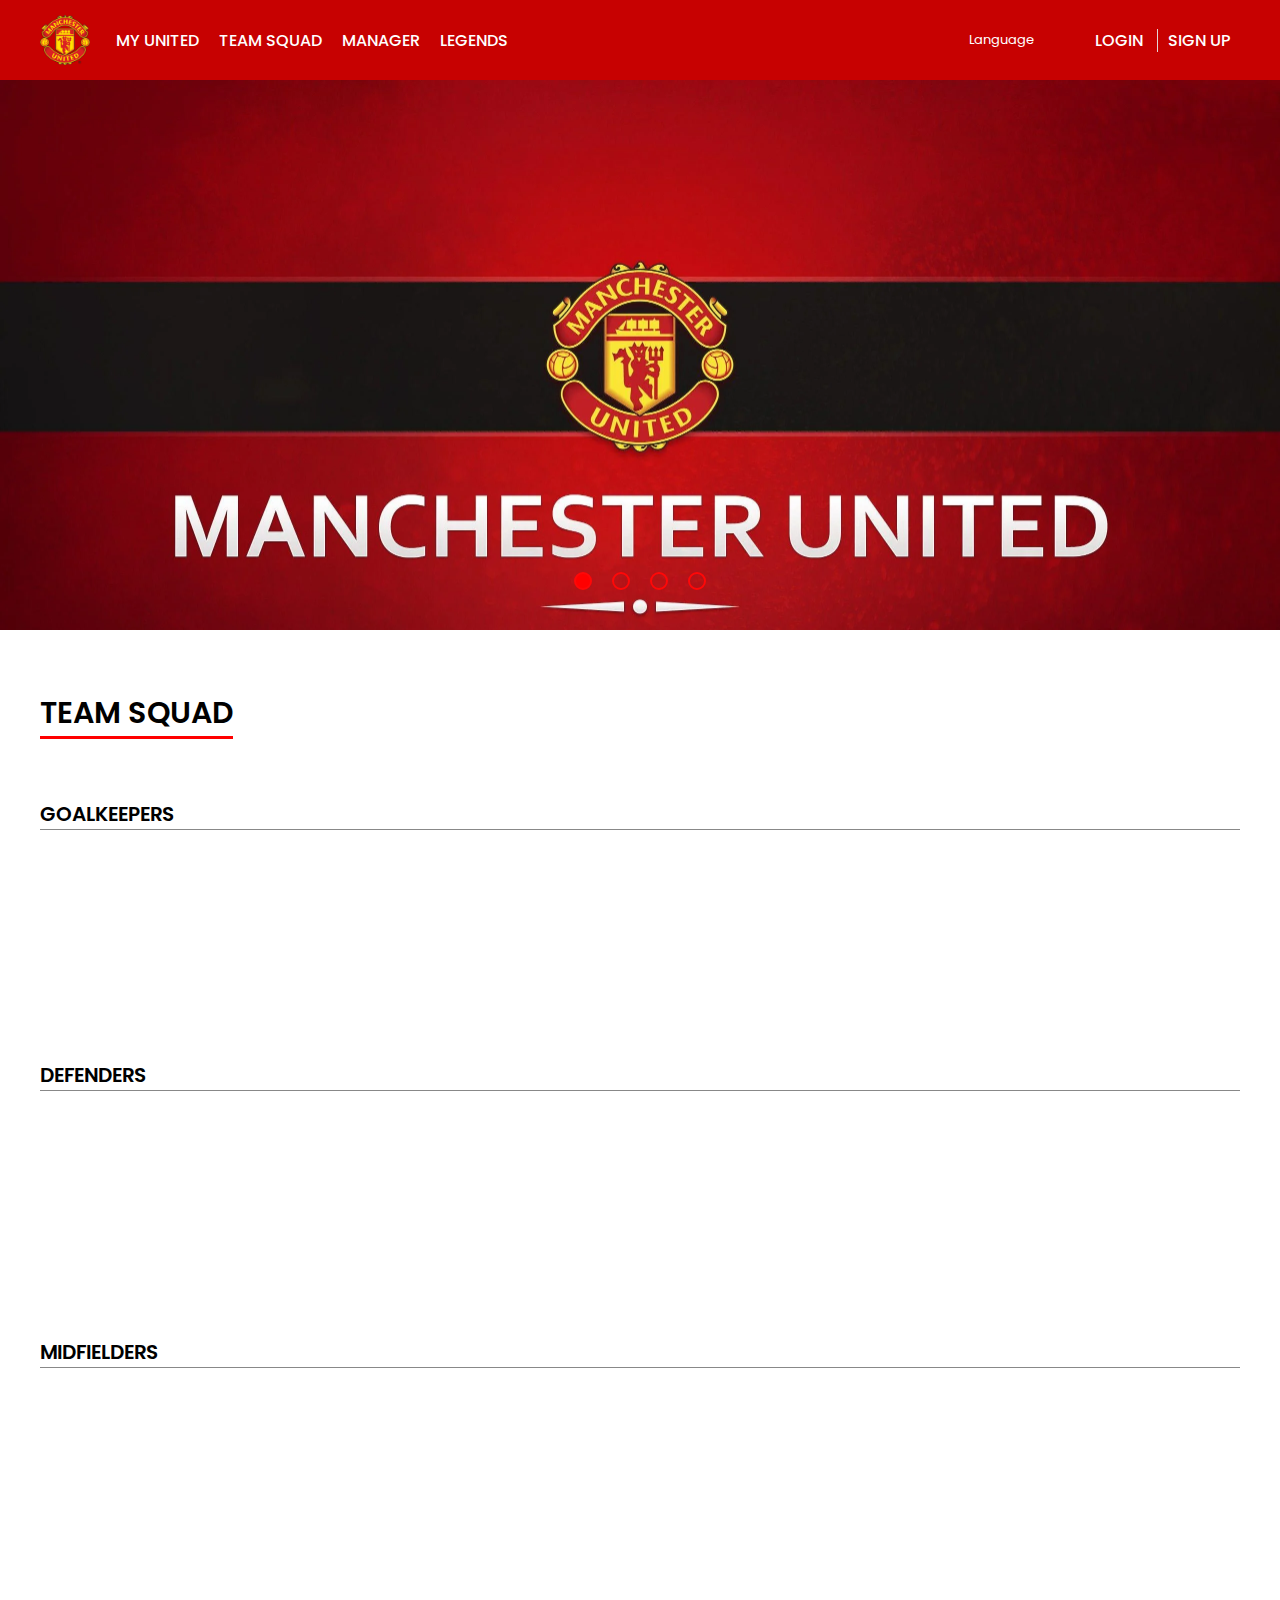
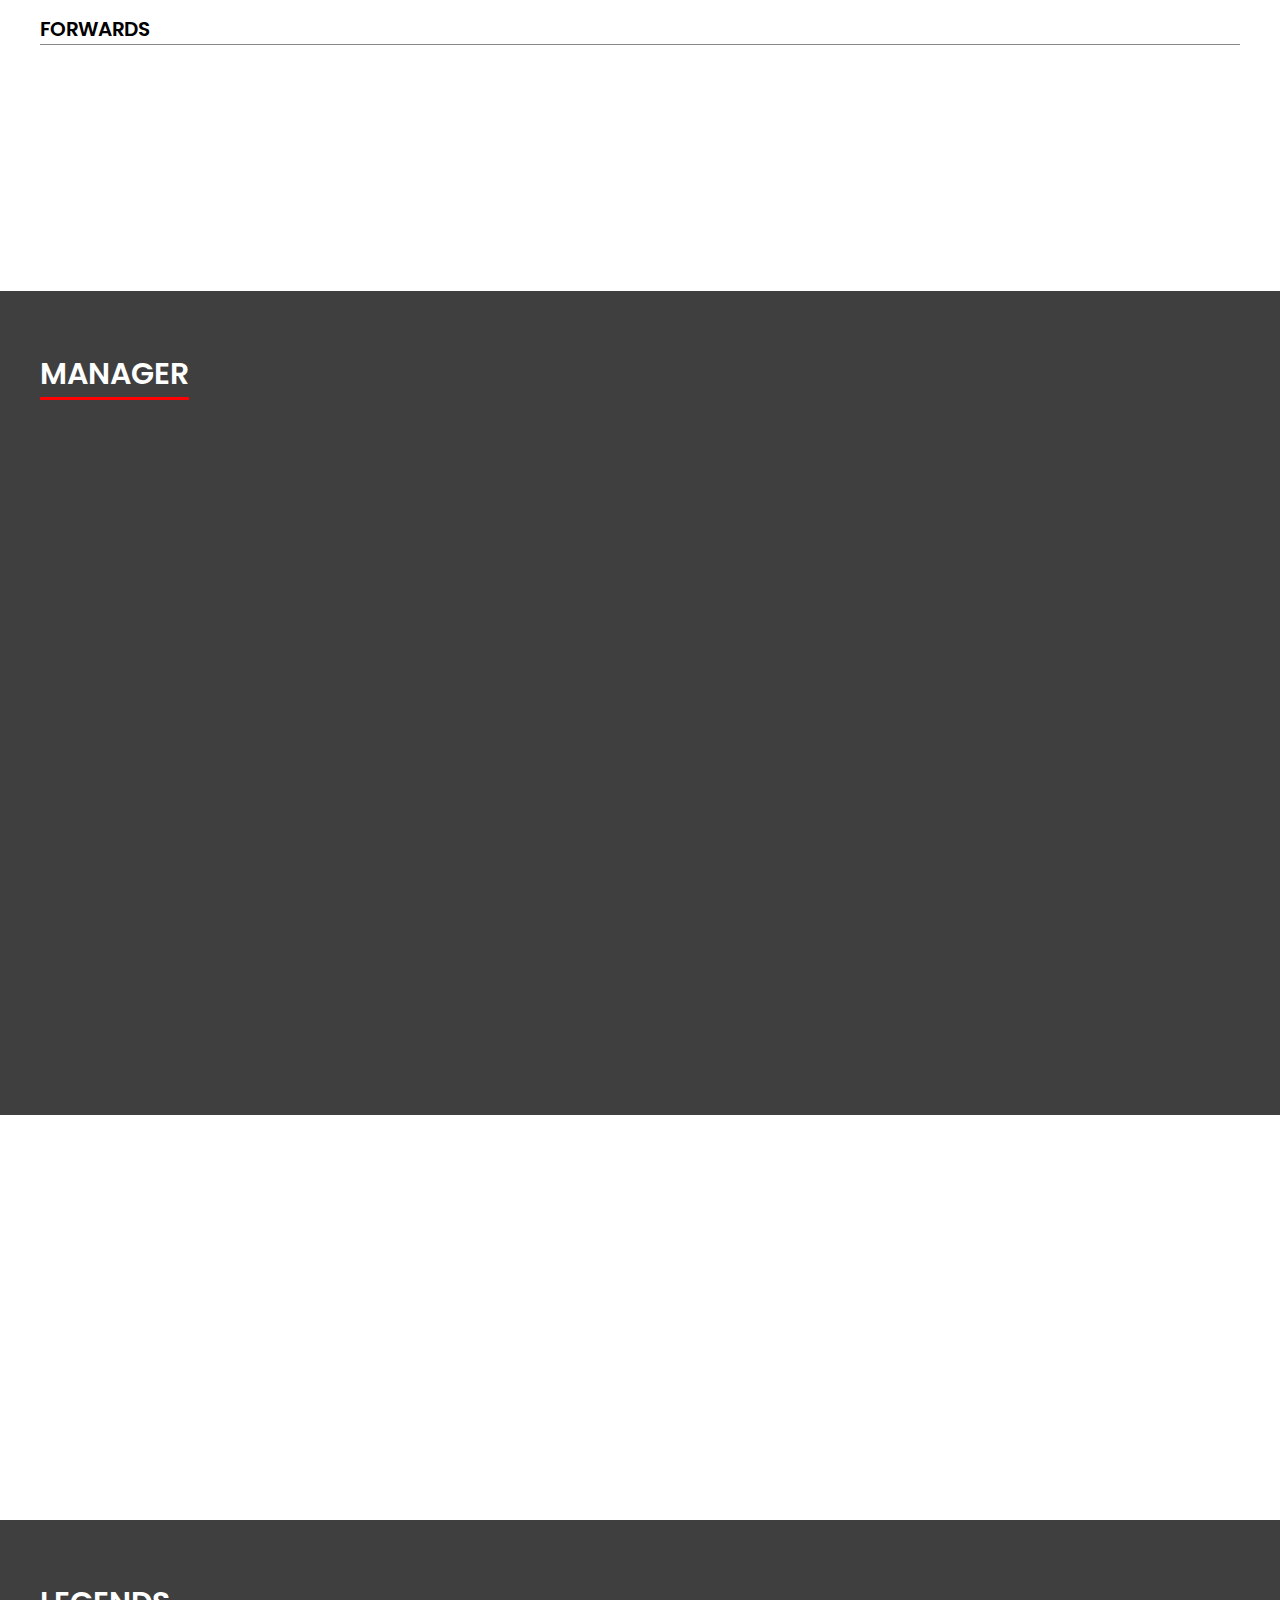
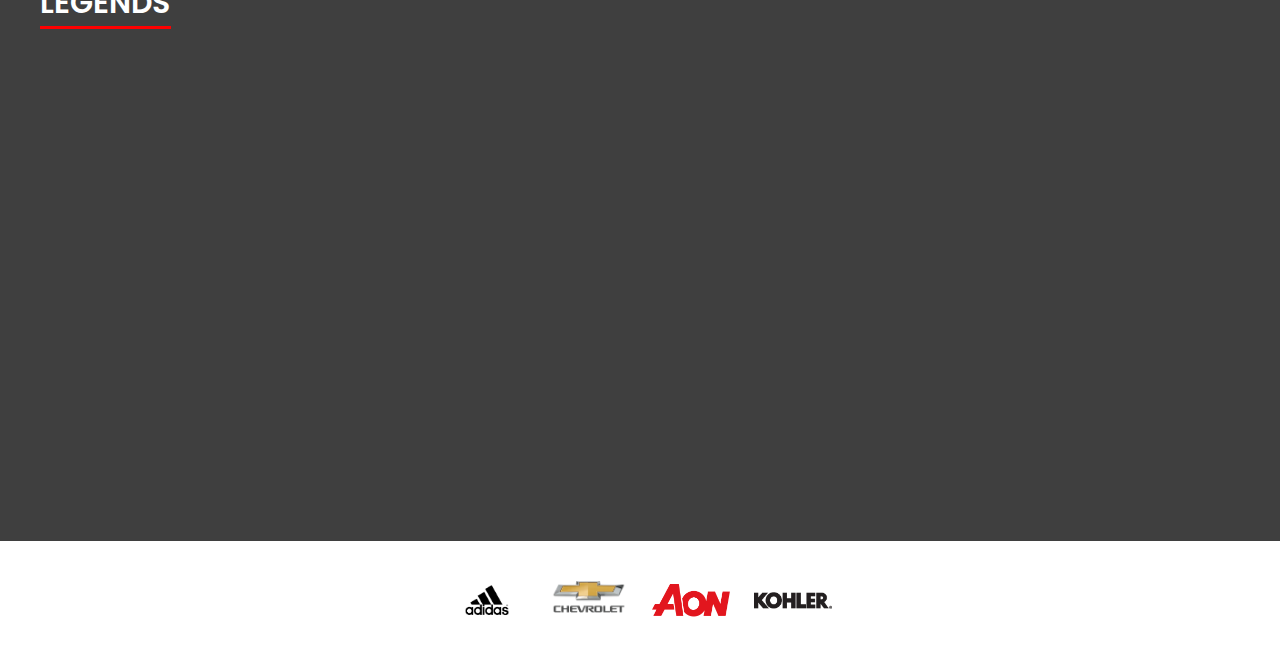
<file: manchester/index.html>
<!DOCTYPE html>
<html lang="en">

<head>
    <meta charset="UTF-8">
    <meta http-equiv="X-UA-Compatible" content="IE=edge">
    <meta name="viewport" content="width=device-width, initial-scale=1.0">
    <title>Manchester United</title>
    <link rel="shortcut icon" type="image/png" href="./assets/img/favicon.ico">
    <link rel="stylesheet" href="./assets/css/grid.css">
    <link rel="stylesheet" href="https://cdnjs.cloudflare.com/ajax/libs/font-awesome/6.0.0-beta2/css/all.min.css"
        integrity="sha512-YWzhKL2whUzgiheMoBFwW8CKV4qpHQAEuvilg9FAn5VJUDwKZZxkJNuGM4XkWuk94WCrrwslk8yWNGmY1EduTA=="
        crossorigin="anonymous" referrerpolicy="no-referrer" />
    <link rel="stylesheet" href="https://unpkg.com/aos@next/dist/aos.css" />
    <link rel="stylesheet" href="./assets/css/style.css">
    <link rel="stylesheet" href="./assets/css/responsive.css">
</head>

<body>
    <div class="container">

        <!--Header-->
        <header class="header">
            <div class="grid wide">
                <div class="header__container">
                    <nav class="header__nav">
                        <div class="header__logo-container">
                            <a href="" class="header__logo">
                                <img src="./assets/img/Header-Logo1500994616801.png" alt="">
                            </a>
                        </div>
                        <ul class="header__nav-list hide-on-mobile">
                            <li class="header__nav-list-item">
                                <a href="#" class="header__nav-list-item-link">MY UNITED</a>
                            </li>
                            <li class="header__nav-list-item">
                                <a href="#teamsquad" class="header__nav-list-item-link">TEAM SQUAD</a>
                            </li>
                            <li class="header__nav-list-item">
                                <a href="#manager" class="header__nav-list-item-link">MANAGER</a>
                            </li>
                            <li class="header__nav-list-item">
                                <a href="#legends" class="header__nav-list-item-link">LEGENDS</a>
                            </li>
                        </ul>
                    </nav>

                    <div class="header__option hide-on-mobile-tablet">
                        <div class="header__option-language">
                            <p class="header__language">Language</p>
                            <i class="fas fa-chevron-down"></i>

                            <div class="language__option">
                                <p class="language">Vietnamese</p>
                                <p class="language">English</p>
                            </div>
                        </div>
                        <div class="header__login-signup">
                            <span class="header__login header__nav-list-item">
                                <a href="" class="header__nav-list-item-link">LOGIN</a>
                            </span>

                            <span class="header__signup header__nav-list-item">
                                <a href="" class="header__nav-list-item-link">SIGN UP</a>
                            </span>
                        </div>
                    </div>

                    <!--Menu Tablet-->
                    <div class="tablet-menu">
                        <i class="fas fa-bars"></i>
                    </div>
                    <!--Overplay on mobile and menu-->
                    <div class="overplay"></div>
                    <nav class="tablet-menu__container">
                        <div class="close__menu-tablet">
                            <i class="fas fa-times"></i>
                        </div>
                        <ul class="tablet-menu__list">
                            <li class="tablet-menu__item">
                                <a href="" class="tablet-menu__item-link">LOGIN</a>
                            </li>
                            <li class="tablet-menu__item">
                                <a href="" class="tablet-menu__item-link">SIGN UP</a>
                            </li>


                        </ul>
                        <select class="header__option-language-tablet" name="Language" id="">
                            <option value="Vietnamese">Vietnamese</option>
                            <option value="English">English</option>
                        </select>

                    </nav>

                    <!--Mobile menu-->
                    <div class="mobile-menu">
                        <i class="fas fa-bars"></i>
                    </div>
                    <div class="mobile-menu__container">
                        <div class="close__menu-mobile">
                            <i class="fas fa-times"></i>
                        </div>
                        <nav class="mobile-menu__nav">
                            <ul class="mobile-menu__list">
                                <li class="mobile-menu__list-item">
                                    <a href="" class="mobile-menu__item-link">MY UNITED</a>
                                </li>
                                <li class="mobile-menu__list-item">
                                    <a href="#teamsquad" class="mobile-menu__item-link">TEAM SQUAD</a>
                                </li>
                                <li class="mobile-menu__list-item">
                                    <a href="#manager" class="mobile-menu__item-link">MANAGER</a>
                                </li>
                                <li class="mobile-menu__list-item">
                                    <a href="#legends" class="mobile-menu__item-link">LEGENDS</a>
                                </li>
                                <li class="mobile-menu__list-item">
                                    <a href="" class="mobile-menu__item-link">LOGIN</a>
                                </li>
                                <li class="mobile-menu__list-item">
                                    <a href="" class="mobile-menu__item-link">SIGN UP</a>
                                </li>
                            </ul>
                        </nav>

                        <select class="header__option-language-mobile" name="Language" id="">
                            <option value="Vietnamese">Language</option>
                            <option value="Vietnamese">Vietnamese</option>
                            <option value="English">English</option>
                        </select>

                    </div>

                </div>
            </div>
        </header>
        <!---------------------------------------->

        <div class="slider">
            <div class="slider__wrapper">
                <div class="slider__main">
                    <div class="slider__item">
                        <div class="img" style="background-image: url(./assets/img/wp3293644.jpg);"></div>
                    </div>
                    <div class="slider__item">
                        <div class="img" style="background-image: url(./assets/img/wp2884230.jpg);"></div>
                    </div>
                    <div class="slider__item">
                        <div class="img" style="background-image: url(./assets/img/wp3293769.jpg);"></div>
                    </div>
                    <div class="slider__item">
                        <div class="img" style="background-image: url(./assets/img/wp3293772.jpg);"></div>
                    </div>
                </div>
            </div>

            <ul class="slider__dots">
                <li data-index="0" class="slider__dot-item active"></li>
                <li data-index="1" class="slider__dot-item"></li>
                <li data-index="2" class="slider__dot-item"></li>
                <li data-index="3" class="slider__dot-item"></li>
            </ul>
        </div>

        <div class="content">
            <div id="teamsquad" class="section-content section-content__team-squad">
                <div class="grid wide">
                    <p class="section-content__title">Team Squad</p>

                    <div class="line-up">
                        <!--GOALKEEPERS-->
                        <div class="line-up__position">
                            <p class="line-up__position-name">GOALKEEPERS</p>
                            <div class="grid wide">
                                <div class="row">
                                    <div data-aos="zoom-in" data-aos-delay="100" data-aos-duration="1500"
                                        class="col l-2 l-o-5 m-6 m-o-3 c-12">
                                        <div class="player__card">
                                            <div class="player__card-img"
                                                style="background-image: url(./assets/img/degea.jpg);"></div>
                                            <div class="player__infor">
                                                <p class="player__number">1</p>
                                                <p class="player__name"> David De Gea</p>
                                            </div>
                                        </div>
                                    </div>
                                </div>
                            </div>
                        </div>

                        <!--DEFENDERS-->
                        <div class="line-up__position">
                            <p class="line-up__position-name">DEFENDERS</p>
                            <div class="grid wide">
                                <div class="row">
                                    <div data-aos="fade-right" data-aos-delay="100" data-aos-duration="1500"
                                        class="col l-2 l-o-1 m-6 c-12 mb-16">
                                        <div class="player__card">
                                            <div class="player__card-img"
                                                style="background-image: url(./assets/img/bissaka.jpg);"></div>
                                            <div class="player__infor">
                                                <p class="player__number">29</p>
                                                <p class="player__name">ARRON WAN-BISSAKA</p>
                                            </div>
                                        </div>
                                    </div>
                                    <div class="col l-2 l-o-1 m-6 c-12 mb-16">
                                        <div data-aos="zoom-in" data-aos-delay="100" data-aos-duration="1500"
                                            class="player__card">
                                            <div class="player__card-img"
                                                style="background-image: url(./assets/img/varane.jpg);"></div>
                                            <div class="player__infor">
                                                <p class="player__number">19</p>
                                                <p class="player__name">Raphael Varane</p>
                                            </div>
                                        </div>
                                    </div>
                                    <div data-aos="zoom-in" data-aos-delay="100" data-aos-duration="1500"
                                        class="col l-2 l-o-1 m-6 c-12 mb-16">
                                        <div class="player__card">
                                            <div class="player__card-img"
                                                style="background-image: url(./assets/img/maguire.jpg);"></div>
                                            <div class="player__infor">
                                                <p class="player__number">5</p>
                                                <p class="player__name">HARRY MAGUIRE</p>
                                            </div>
                                        </div>
                                    </div>
                                    <div data-aos="fade-left" data-aos-delay="100" data-aos-duration="1500"
                                        class="col l-2 l-o-1 m-6 c-12 mb-16">
                                        <div class="player__card">
                                            <div class="player__card-img"
                                                style="background-image: url(./assets/img/shaw.jpg);"></div>
                                            <div class="player__infor">
                                                <p class="player__number">25</p>
                                                <p class="player__name">LUKE SHAW</p>
                                            </div>
                                        </div>
                                    </div>
                                </div>
                            </div>
                        </div>

                        <!--MIDFIELDERS-->
                        <div class="line-up__position">
                            <p class="line-up__position-name">MIDFIELDERS</p>
                            <div class="grid wide">
                                <div class="row">
                                    <div data-aos="fade-right" data-aos-delay="100" data-aos-duration="1500"
                                        class="col l-2 l-o-2 m-6 c-12 mb-16">
                                        <div class="player__card">
                                            <div class="player__card-img"
                                                style="background-image: url(./assets/img/van_de_Beek.jpg);"></div>
                                            <div class="player__infor">
                                                <p class="player__number">34</p>
                                                <p class="player__name">Van De Beek</p>
                                            </div>
                                        </div>
                                    </div>
                                    <div data-aos="zoom-in" data-aos-delay="100" data-aos-duration="1500"
                                        class="col l-2 l-o-1 m-6 c-12 mb-16">
                                        <div class="player__card">
                                            <div class="player__card-img"
                                                style="background-image: url(./assets/img/bruno.jpg);"></div>
                                            <div class="player__infor">
                                                <p class="player__number">18</p>
                                                <p class="player__name">BRUNO FERNANDES</p>
                                            </div>
                                        </div>
                                    </div>
                                    <div data-aos="fade-left" data-aos-delay="100" data-aos-duration="1500"
                                        class="col l-2 l-o-1 m-6 c-12 mb-16 m-o-3">
                                        <div class="player__card">
                                            <div class="player__card-img"
                                                style="background-image: url(./assets/img/paul.jpg);"></div>
                                            <div class="player__infor">
                                                <p class="player__number">6</p>
                                                <p class="player__name">PAUL POGBA</p>
                                            </div>
                                        </div>
                                    </div>
                                </div>
                            </div>
                        </div>


                        <!--FORWARDS-->
                        <div class="line-up__position">
                            <p class="line-up__position-name">FORWARDS</p>
                            <div class="grid wide">
                                <div class="row">
                                    <div data-aos="fade-right" data-aos-delay="100" data-aos-duration="1500"
                                        class="col l-2 l-o-2 m-6 c-12 mb-16">
                                        <div class="player__card">
                                            <div class="player__card-img"
                                                style="background-image: url(./assets/img/Sancho.jpg);"></div>
                                            <div class="player__infor">
                                                <p class="player__number">25</p>
                                                <p class="player__name">Jadon sancho</p>
                                            </div>
                                        </div>
                                    </div>
                                    <div data-aos="zoom-in" data-aos-delay="100" data-aos-duration="1500"
                                        class="col l-2 l-o-1 m-6 c-12 mb-16">
                                        <div class="player__card">
                                            <div class="player__card-img"
                                                style="background-image: url(./assets/img/ronaldo.jpg);"></div>
                                            <div class="player__infor">
                                                <p class="player__number">7</p>
                                                <p class="player__name">Cristiano Ronaldo</p>
                                            </div>
                                        </div>
                                    </div>
                                    <div data-aos="fade-left" data-aos-delay="100" data-aos-duration="1500"
                                        class="col l-2 l-o-1 m-6 c-12 mb-16 m-o-3">
                                        <div class="player__card">
                                            <div class="player__card-img"
                                                style="background-image: url(./assets/img/rash4.jpg);"></div>
                                            <div class="player__infor">
                                                <p class="player__number">10</p>
                                                <p class="player__name">MARCUS RASHFORD</p>
                                            </div>
                                        </div>
                                    </div>
                                </div>
                            </div>
                        </div>
                    </div>
                </div>
            </div>

            <div class="section-content section-content__manager" id="manager">
                <div class="section-content__manager-statics">
                    <div class="grid wide">
                        <p style="color: #fff;" class="section-content__title">Manager</p>
                        <div class="manager-infor__container">
                            <div class="grid wide">
                                <div class="row">
                                    <div data-aos="fade-right" data-aos-delay="100" data-aos-duration="1500"
                                        class="col l-3 m-12 c-12">
                                        <div class="manager-visual__infor">
                                            <div class="manager-visual__name">
                                                <p class="">OLE GUNNAR SOLSKJAER</p>
                                            </div>

                                            <div class="manager-visual__slogan">
                                                <p>"BEING GIVEN THE OPPORTUNITY TO MOVE THE CLUB FORWARD WITH ALL ITS
                                                    POTENTIAL IS FANTASTIC"</p>
                                            </div>
                                        </div>
                                    </div>

                                    <div data-aos="zoom-in" data-aos-delay="100" data-aos-duration="1500"
                                        class="col l-6 m-12 c-12">
                                        <div class="manager-visual__img">
                                            <img src="./assets/img/man40342.png" alt="">
                                        </div>
                                    </div>

                                    <div data-aos="fade-left" data-aos-delay="100" data-aos-duration="1500"
                                        class="col l-3 m-12 c-12">
                                        <div class="manager-visual__statics">
                                            <div class="manager-visual__statics-item">
                                                <p>MATCHES:</p>
                                                <p>168</p>
                                            </div>

                                            <div class="manager-visual__statics-item">
                                                <p>WINS:</p>
                                                <p>91</p>
                                            </div>

                                            <div class="manager-visual__statics-item">
                                                <p>DRAWS:</p>
                                                <p>37</p>
                                            </div>

                                            <div class="manager-visual__statics-item">
                                                <p>LOSES:</p>
                                                <p>40</p>
                                            </div>

                                            <div class="manager-visual__statics-item">
                                                <p>WIN %</p>
                                                <p>54.17</p>
                                            </div>
                                        </div>
                                    </div>
                                </div>
                            </div>
                        </div>
                    </div>
                </div>

                <div class="section-content__manager-infor">
                    <div class="grid wide">
                        <div class="row">
                            <div data-aos="zoom-out" data-aos-delay="100" data-aos-duration="1500"
                                class="col l-12 m-12 c-12">
                                <div class="manager-biography">
                                    <p class="manager-biography__title">BIOGRAPHY</p>
                                    <p class="manager-biography__content">
                                        Former Manchester United and Norway striker Ole Gunnar Solskjaer returned to Old
                                        Trafford in a very different role on 19 December 2018, when he was appointed as
                                        the club's caretaker manager.
                                    </p>
                                </div>
                            </div>
                        </div>

                        <div class="row">
                            <div class="col l-4 m-6 c-6">
                                <div data-aos="fade-right" data-aos-delay="100" data-aos-duration="1500"
                                    class="manager-biography__item">
                                    <div class="manager__position">
                                        <p class="manager-biography__title">POSITION</p>
                                        <p class="manager-biography__content">Manager</p>
                                    </div>

                                    <div class="manager-biography__joined">
                                        <p class="manager-biography__title">Joined</p>
                                        <p class="manager-biography__special-time">19 Dec 2018</p>
                                    </div>
                                </div>
                            </div>
                            <div data-aos="zoom-in" data-aos-delay="100" data-aos-duration="1500"
                                class="col l-4 m-6 c-6">
                                <div class="manager-biography__item">
                                    <div class="manager-country">
                                        <p class="manager-biography__title">Country</p>
                                        <p class="manager-biography__content">Norwegian</p>
                                    </div>

                                    <div class="manager-firstmatch">
                                        <p class="manager-biography__title">FIRST MATCH</p>
                                        <p class="manager-biography__special-time">22 Dec 2018</p>
                                        <small><b>V Cardiff City(A)</b></small>
                                    </div>
                                </div>
                            </div>
                            <div data-aos="fade-left" data-aos-delay="100" data-aos-duration="1500"
                                class="col l-4 m-6 c-6">
                                <div class="manager-biography__item">
                                    <p class="manager-biography__title">DATE OF BIRTH</p>
                                    <p class="manager-biography__special-time">26 Feb 1973</p>
                                </div>
                            </div>
                        </div>
                    </div>
                </div>
            </div>
            <div class="section-content section-content__legends" id="legends">
                <div class="section-content__legends-container">
                    <div class="grid wide">
                        <p style="color: #fff;" class="section-content__title">LEGENDS</p>
                        <div class="legends__container">
                            <div class="row legend-list">
                            </div>
                        </div>
                    </div>
                </div>
            </div>
        </div>

        <footer class="footer">
            <div class="grid wide">
                <div class="row footer__row">
                    <div class="col l-1 l-o-4 m-2 m-o-2 c-3">
                        <div class="footer__logo">
                            <img src="./assets/img/Logo_Brand-02_1200x1200.png.crdownload" alt="">
                        </div>
                    </div>
                    <div class="col l-1 m-2 c-3">
                        <div class="footer__logo">
                            <img src="./assets/img/logo-chevrolet.png" alt="">
                        </div>
                    </div>
                    <div class="col l-1 m-2 c-3">
                        <div class="footer__logo">
                            <img src="./assets/img/bao-hiem-aon.png" alt="">
                        </div>
                    </div>
                    <div class="col l-1 m-2 c-3">
                        <div class="footer__logo">
                            <img src="./assets/img/kohler-logo-261x146.png" alt="">
                        </div>
                    </div>
                </div>
            </div>
        </footer>
    </div>
    <script src="https://unpkg.com/aos@next/dist/aos.js"></script>
    <script src="./assets/js/index.js"></script>
    <script src="./assets/js/slider.js"></script>
    <script src="./assets/js/legends.js"></script>
    <script>
        AOS.init();
    </script>
</body>

</html>
</file>
<file: manchester/assets/css/grid.css>
.grid {
    width: 100%;
    height: 100%;
    display: block;
    padding: 0;
}

.grid.wide {
    max-width: 1200px;
    margin: 0 auto;
}

.row {
    display: flex;
    flex-wrap: wrap;
    margin-left: -4px;
    margin-right: -4px;
}

.row.no-gutters {
    margin-left: 0;
    margin-right: 0;
}

.col {
    padding-left: 4px;
    padding-right: 4px;
}

.row.no-gutters .col {
    padding-left: 0;
    padding-right: 0;
}

.c-0 {
    display: none;
}

.c-1 {
    flex: 0 0 8.33333%;
    max-width: 8.33333%;
}

.c-2 {
    flex: 0 0 16.66667%;
    max-width: 16.66667%;
}

.c-3 {
    flex: 0 0 25%;
    max-width: 25%;
}

.c-4 {
    flex: 0 0 33.33333%;
    max-width: 33.33333%;
}

.c-5 {
    flex: 0 0 41.66667%;
    max-width: 41.66667%;
}

.c-6 {
    flex: 0 0 50%;
    max-width: 50%;
}

.c-7 {
    flex: 0 0 58.33333%;
    max-width: 58.33333%;
}

.c-8 {
    flex: 0 0 66.66667%;
    max-width: 66.66667%;
}

.c-9 {
    flex: 0 0 75%;
    max-width: 75%;
}

.c-10 {
    flex: 0 0 83.33333%;
    max-width: 83.33333%;
}

.c-11 {
    flex: 0 0 91.66667%;
    max-width: 91.66667%;
}

.c-12 {
    flex: 0 0 100%;
    max-width: 100%;
}

.c-o-1 {
    margin-left: 8.33333%;
}

.c-o-2 {
    margin-left: 16.66667%;
}

.c-o-3 {
    margin-left: 25%;
}

.c-o-4 {
    margin-left: 33.33333%;
}

.c-o-5 {
    margin-left: 41.66667%;
}

.c-o-6 {
    margin-left: 50%;
}

.c-o-7 {
    margin-left: 58.33333%;
}

.c-o-8 {
    margin-left: 66.66667%;
}

.c-o-9 {
    margin-left: 75%;
}

.c-o-10 {
    margin-left: 83.33333%;
}

.c-o-11 {
    margin-left: 91.66667%;
}

/* >= Tablet */
@media (min-width: 740px) {
    .row {
        margin-left: -8px;
        margin-right: -8px;
    }

    .col {
        padding-left: 8px;
        padding-right: 8px;
    }

    .m-0 {
        display: none;
    }

    .m-1,
    .m-2,
    .m-3,
    .m-4,
    .m-5,
    .m-6,
    .m-7,
    .m-8,
    .m-9,
    .m-10,
    .m-11,
    .m-12 {
        display: block;
    }

    .m-1 {
        flex: 0 0 8.33333%;
        max-width: 8.33333%;
    }

    .m-2 {
        flex: 0 0 16.66667%;
        max-width: 16.66667%;
    }

    .m-3 {
        flex: 0 0 25%;
        max-width: 25%;
    }

    .m-4 {
        flex: 0 0 33.33333%;
        max-width: 33.33333%;
    }

    .m-5 {
        flex: 0 0 41.66667%;
        max-width: 41.66667%;
    }

    .m-6 {
        flex: 0 0 50%;
        max-width: 50%;
    }

    .m-7 {
        flex: 0 0 58.33333%;
        max-width: 58.33333%;
    }

    .m-8 {
        flex: 0 0 66.66667%;
        max-width: 66.66667%;
    }

    .m-9 {
        flex: 0 0 75%;
        max-width: 75%;
    }

    .m-10 {
        flex: 0 0 83.33333%;
        max-width: 83.33333%;
    }

    .m-11 {
        flex: 0 0 91.66667%;
        max-width: 91.66667%;
    }

    .m-12 {
        flex: 0 0 100%;
        max-width: 100%;
    }

    .m-o-1 {
        margin-left: 8.33333%;
    }

    .m-o-2 {
        margin-left: 16.66667%;
    }

    .m-o-3 {
        margin-left: 25%;
    }

    .m-o-4 {
        margin-left: 33.33333%;
    }

    .m-o-5 {
        margin-left: 41.66667%;
    }

    .m-o-6 {
        margin-left: 50%;
    }

    .m-o-7 {
        margin-left: 58.33333%;
    }

    .m-o-8 {
        margin-left: 66.66667%;
    }

    .m-o-9 {
        margin-left: 75%;
    }

    .m-o-10 {
        margin-left: 83.33333%;
    }

    .m-o-11 {
        margin-left: 91.66667%;
    }
}

/* PC medium resolution > */
@media (min-width: 1113px) {
    .row {
        margin-left: -12px;
        margin-right: -12px;
    }

    .row.sm-gutter {
        margin-left: -5px;
        margin-right: -5px;
    }

    .col {
        padding-left: 12px;
        padding-right: 12px;
    }

    .row.sm-gutter .col {
        padding-left: 5px;
        padding-right: 5px;
    }

    .l-0 {
        display: none;
    }

    .l-1,
    .l-2,
    .l-2-4,
    .l-3,
    .l-4,
    .l-5,
    .l-6,
    .l-7,
    .l-8,
    .l-9,
    .l-10,
    .l-11,
    .l-12 {
        display: block;
    }

    .l-1 {
        flex: 0 0 8.33333%;
        max-width: 8.33333%;
    }

    .l-2 {
        flex: 0 0 16.66667%;
        max-width: 16.66667%;
    }

    .l-2-4 {
        flex: 0 0 20%;
        max-width: 20%;
    }

    .l-3 {
        flex: 0 0 25%;
        max-width: 25%;
    }

    .l-4 {
        flex: 0 0 33.33333%;
        max-width: 33.33333%;
    }

    .l-5 {
        flex: 0 0 41.66667%;
        max-width: 41.66667%;
    }

    .l-6 {
        flex: 0 0 50%;
        max-width: 50%;
    }

    .l-7 {
        flex: 0 0 58.33333%;
        max-width: 58.33333%;
    }

    .l-8 {
        flex: 0 0 66.66667%;
        max-width: 66.66667%;
    }

    .l-9 {
        flex: 0 0 75%;
        max-width: 75%;
    }

    .l-10 {
        flex: 0 0 83.33333%;
        max-width: 83.33333%;
    }

    .l-11 {
        flex: 0 0 91.66667%;
        max-width: 91.66667%;
    }

    .l-12 {
        flex: 0 0 100%;
        max-width: 100%;
    }

    .l-o-1 {
        margin-left: 6%;
    }

    .l-o-2 {
        margin-left: 18%;
    }

    .l-o-3 {
        margin-left: 25%;
    }

    .l-o-4 {
        margin-left: 33.33333%;
    }

    .l-o-5 {
        margin-left: 40%;
    }

    .l-o-6 {
        margin-left: 50%;
    }

    .l-o-7 {
        margin-left: 58.33333%;
    }

    .l-o-8 {
        margin-left: 66.66667%;
    }

    .l-o-9 {
        margin-left: 75%;
    }

    .l-o-10 {
        margin-left: 83.33333%;
    }

    .l-o-11 {
        margin-left: 91.66667%;
    }
}

/* Tablet - PC low resolution */
@media (min-width: 740px) and (max-width: 1023px) {
    .wide {
        width: 644px;
    }
}

/* > PC low resolution */
@media (min-width: 1024px) and (max-width: 1239px) {
    .wide {
        width: 984px;
    }

    .wide .row {
        margin-left: -12px;
        margin-right: -12px;
    }

    .wide .row.sm-gutter {
        margin-left: -5px;
        margin-right: -5px;
    }

    .wide .col {
        padding-left: 12px;
        padding-right: 12px;
    }

    .wide .row.sm-gutter .col {
        padding-left: 5px;
        padding-right: 5px;
    }

    .wide .l-0 {
        display: none;
    }

    .wide .l-1,
    .wide .l-2,
    .wide .l-2-4,
    .wide .l-3,
    .wide .l-4,
    .wide .l-5,
    .wide .l-6,
    .wide .l-7,
    .wide .l-8,
    .wide .l-9,
    .wide .l-10,
    .wide .l-11,
    .wide .l-12 {
        display: block;
    }

    .wide .l-1 {
        flex: 0 0 8.33333%;
        max-width: 8.33333%;
    }

    .wide .l-2 {
        flex: 0 0 16.66667%;
        max-width: 16.66667%;
    }

    .wide .l-2-4 {
        flex: 0 0 20%;
        max-width: 20%;
    }

    .wide .l-3 {
        flex: 0 0 25%;
        max-width: 25%;
    }

    .wide .l-4 {
        flex: 0 0 33.33333%;
        max-width: 33.33333%;
    }

    .wide .l-5 {
        flex: 0 0 41.66667%;
        max-width: 41.66667%;
    }

    .wide .l-6 {
        flex: 0 0 50%;
        max-width: 50%;
    }

    .wide .l-7 {
        flex: 0 0 58.33333%;
        max-width: 58.33333%;
    }

    .wide .l-8 {
        flex: 0 0 66.66667%;
        max-width: 66.66667%;
    }

    .wide .l-9 {
        flex: 0 0 75%;
        max-width: 75%;
    }

    .wide .l-10 {
        flex: 0 0 83.33333%;
        max-width: 83.33333%;
    }

    .wide .l-11 {
        flex: 0 0 91.66667%;
        max-width: 91.66667%;
    }

    .wide .l-12 {
        flex: 0 0 100%;
        max-width: 100%;
    }

    .wide .l-o-1 {
        margin-left: 8.33333%;
    }

    .wide .l-o-2 {
        margin-left: 16.66667%;
    }

    .wide .l-o-3 {
        margin-left: 25%;
    }

    .wide .l-o-4 {
        margin-left: 33.33333%;
    }

    .wide .l-o-5 {
        margin-left: 41.66667%;
    }

    .wide .l-o-6 {
        margin-left: 50%;
    }

    .wide .l-o-7 {
        margin-left: 58.33333%;
    }

    .wide .l-o-8 {
        margin-left: 66.66667%;
    }

    .wide .l-o-9 {
        margin-left: 75%;
    }

    .wide .l-o-10 {
        margin-left: 83.33333%;
    }

    .wide .l-o-11 {
        margin-left: 91.66667%;
    }
}
</file>
<file: manchester/assets/css/style.css>
@import url('https://fonts.googleapis.com/css2?family=Poppins:ital,wght@0,100;0,200;0,300;0,400;0,500;1,100;1,200;1,300;1,400&display=swap');

*{
    margin: 0;
    padding: 0;
    box-sizing: border-box;
}

@keyframes fadeIn {
    0% {
        opacity: 0;
    }

    100% {
        opacity: 1;
    }
}

html {
    scroll-behavior: smooth;
}

body{
    font-family: 'Poppins', sans-serif;;
}

.container{
    overflow: hidden;
}

.header{
    position: fixed;
    top: 0;
    left: 0;
    right: 0;
    background-color: #c70101;
    height: 80px;
    z-index: 1;
}

.header__container{
    display: flex;
    justify-content: space-between;
    align-items: center;
    height: 100%;
}

.header__nav {
    display: flex;
    align-items: center;
}

.header__logo-container {
    width: 50px;
    height: 50px;
}

.header__logo {
    display: block;
}

.header__logo img{
    width: 100%;
    height: 100%;
    object-fit: cover;
}

.header__nav-list {
    margin-left: 16px;
    list-style: none;
    display: flex;
    align-items: center;
}

.header__nav-list-item {
    padding: 0 10px;
}

.header__nav-list-item-link {
    position: relative;
    text-decoration: none;
    color: #fff;
    font-weight: 500;
}

.header__option {
    display: flex;
    align-items: center;
}

.header__option-language {
    display: flex;
    align-items: center;
    margin-right: 40px;
    font-size: 13px;
    color: #fff;
    position: relative;
    cursor: pointer;
}

.header__language {
    margin-right: 10px;
}

.header__login {
    border-right: 1px solid #e4d5d5;
}

.header__nav-list-item-link::before{
    content: "";
    position: absolute;
    height: 2px;
    width: 100%;
    bottom: -5px;
    background-color: #fff;
    transform: scale(0);
    transition: all linear .3s;
}

.header__nav-list-item-link:hover::before {
    transform: scale(1);
}

.language__option {
    position: absolute;
    bottom: -260%;
    width: 100%;                 
    background-color: #fff;
    box-shadow: 0 1px 8px #888;
    border-radius: 2px;
    padding: 5px;
    display: none;
}
.language__option.active {
    display: block;
}
.language__option .language {
    color: #000;
}

.tablet-menu{
    color: white;
    font-size: 25px;
    display: none;
}

/* Overplay */
.overplay {
    position: fixed;
    top: 0;
    left: 0;
    right: 0;
    bottom: 0;
    display: none;
    background-color: rgba(0, 0, 0, 0.5);
    animation: fadeIn linear .3s;
}

/* Header tablet */
.tablet-menu__container, .mobile-menu__container{
    position: fixed;
    right: 0;
    top: 0;
    bottom: 0;
    background-color: #fff;
    width: 250px;
    padding: 20px;
    transform: translateX(100%);
    transition: all linear .3s;
}

.close__menu-tablet, .close__menu-mobile {
    position: absolute;
    top: 10px;
    left: 20px;
    font-size: 30px;
}

.tablet-menu__list {
    margin-top: 50px;
}

.tablet-menu__item {
    list-style: none;
    padding: 10px 0;
}

.tablet-menu__item-link {
    text-decoration: none;
    color: #000;
}

.header__option-language-tablet, .header__option-language-mobile {
    font-size: 16px;
}
/* End tablet menu */


/* Mobile menu */
.mobile-menu {
    color: #fff;
    font-size: 30px;
    margin-right: 20px;
    display: none;
}


.mobile-menu__nav {
    margin-top: 50px;
}

.mobile-menu__list-item {
    list-style: none;
}

.mobile-menu__item-link {
    display: block;
    text-decoration: none;
    padding: 15px 0;
    color: #000;
    font-size: 18px;
}


/* slider */ 
.slider {
    margin-top: 80px;
    max-width: 100%;
    position: relative;
}

.slider__wrapper {
    width: 100%;
    overflow: hidden;
}

.slider__main {
    display: flex;
    transition: all linear .7s;
}

.slider__item{
    width: 100%;
    height: 100%;
    flex: 1 0 100%;
}

.slider__item .img{
   padding-top: 43%;
   background-size: cover;
   -ms-background-size: cover;
  -o-background-size: cover;
  -moz-background-size: cover;
  -webkit-background-size: cover;
}

.slider__dots {
    position: absolute;
    display: flex;
    justify-content: center;
    align-items: center;
    bottom: 40px;
    left: 50%;
    transform: translateX(-50%);
}

.slider__dot-item {
    list-style: none;
    width: 18px;
    height: 18px;
    background-color: transparent;
    border: 2px solid rgba(255, 8, 8);
    border-radius: 50%;
    margin: 0 10px;
    transition: all linear .3s;
}

.slider__dot-item:hover {
    background-color: red;
}

.slider__dot-item.active {
    background-color: red;
}

/* content */
.section-content__title {
    margin-top: 60px;
}
.section-content__title{
    display: inline-block;
    font-size: 30px;
    font-weight: 600;
    border-bottom: 3px solid red;
    text-transform: uppercase;
}

.line-up {
    margin-top: 60px;
}

.line-up__position {
    margin-bottom: 30px;
}

.line-up__position-name {
    font-size: 20px;
    font-weight: 600;
    border-bottom: 1px solid #888;
    text-transform: uppercase;
    margin-bottom: 20px;
}


.player__card, .legend__card{
    overflow: hidden;
    border-radius: 10px;
    position: relative;
    cursor: pointer;
}


.legend__card-img, .player__card-img {
    padding-top: 100%;
    background-size: cover;
    transition: all linear .3s;
}

.player__infor, .legend__infor{
    position: absolute;
    color: #fff;
    bottom: 0;
    left: 15px;
}

.legend__infor {
    left: 0;
    width: 100%;
    background-color: rgba(0, 0, 0, 0.5);
}
.player__number {
    font-size: 18px;
    position: relative;
}

.player__number::before{
    content: "";
    position: absolute;
    width: 25px;
    height: 2px;
    background-color: red;
    bottom: 0;
    transition: all linear .5s;
}

.player__name{
    font-size: 20px;
    text-transform: uppercase;
}

.legend__name {
    font-size: 20px;
    text-transform: uppercase;
    position: relative;
    padding-top: 10px;
    padding-left: 20px;
}

.legend__name::before {
    content: "";
    position: absolute;
    width: 30%;
    height: 2px;
    background-color: red;
    transition: all linear .5s;
}

.player__card:hover .player__card-img, .legend__card:hover .legend__card-img{
    transform: scale(1.1);
}
.player__card:hover .player__number::before{
    width: 40px;
}

.legend__card:hover .legend__name::before {
    width: 60%;
}

/* MANAGER */
.section-content__manager-statics, .section-content__legends-container {
    background-color: #3F3F3F;
}

.manager-infor__container, 
.legends__container {
   padding: 60px 0;
}

.manager-visual__infor, .manager-visual__statics {
    height: 100%;
    display: flex;
    flex-direction: column;
    justify-content: space-between;
}

.manager-visual__name {
    color: #fff;
    font-size: 30px;
    font-weight: 500;
}

.manager-visual__slogan {
    color: #fff;
    font-size: 30px;
    font-weight: lighter;
}

.manager-visual__img img {
    width: 100%;
    height: 100%;
    object-fit: cover;
}


.manager-visual__statics-item {
    font-size: 20px;
    color: #fff;
}

.section-content__manager-infor {
    margin-top: 34px;
    margin-bottom: 60px;
}

.manager-biography {
    border-bottom: 1px solid gray;
}

.manager-biography__title {
    text-transform: uppercase;
    color: gray;
    font-weight: 500;
    margin: 16px 0;
    font-size: 15px;
}

.manager-biography__content {
    font-weight: 500;
    font-size: 15px;
    margin: 16px 0;
}


.manager-biography__special-time {
    color: red;
    font-size: 24px;
    font-weight: 500;
}

.manager-biography__item {
    text-align: center;
}


/* footer */
.footer {
    padding: 20px;
}
.footer__row {
    align-items: center;
}

.footer__logo img {
    width: 100%;
    height: 100%;
    object-fit: cover;
}
</file>
<file: manchester/assets/css/responsive.css>
@media (min-width: 1024px){
    .mb-16 {
        margin-bottom: 16px;
    }
}

/* Tablet and Mobile */
@media (max-width: 1023px){
    .hide-on-mobile-tablet {
        display: none;
    }

    .overplay.active {
        display: block;
    }

    .mb-16 {
        margin-bottom: 16px;
    }
    
    .manager-visual__statics-item {
        text-align: center;
        margin-bottom: 20px;
    }
    
    .manager-visual__slogan {
        margin-top: 30px;
    }

}

/* TabLet */
@media (min-width: 740px) and (max-width:1023px){
    .hide-on-tablet{
        display: none;
    }

    .tablet-menu {
        display: block;
    }

    .tablet-menu__container.active {
        transform: translateX(0);
    }

}

/* Mobile */
@media (max-width: 739px){
    :root{
        --header-height: 60px;
    }

    .mb-8 {
        margin-bottom: 8px;
    }

    .hide-on-mobile {
        display: none;
    }

    .header {
        height: var(--header-height);
    }
    
    .slider {
        margin-top: var(--header-height);
    }

    .header__logo-container {
        margin-left: 20px;
    }

    .mobile-menu {
        display: block;
    }

    .mobile-menu__container.active {
        transform: translateX(0);
    }

    .slider {
        margin-top: var(--header-height);
    }

    .slider__dots {
        bottom: 10px;
    }

    .slider__dot-item {
        width: 15px;
        height: 15px;
    }
    .section-content__team-squad,
    .section-content__manager-statics,
    .section-content__manager-infor,
    .section-content__legends-container
     {
        padding: 0 16px;
    }
    .player__infor{
        bottom: 30px;
    }

    .player__number {
        font-size: 30px;
    }

    .player__name  {
        font-size: 30px;
    }

   .manager-visual__slogan, .manager-visual__name {
       font-size: 20px;
   }

}
</file>
